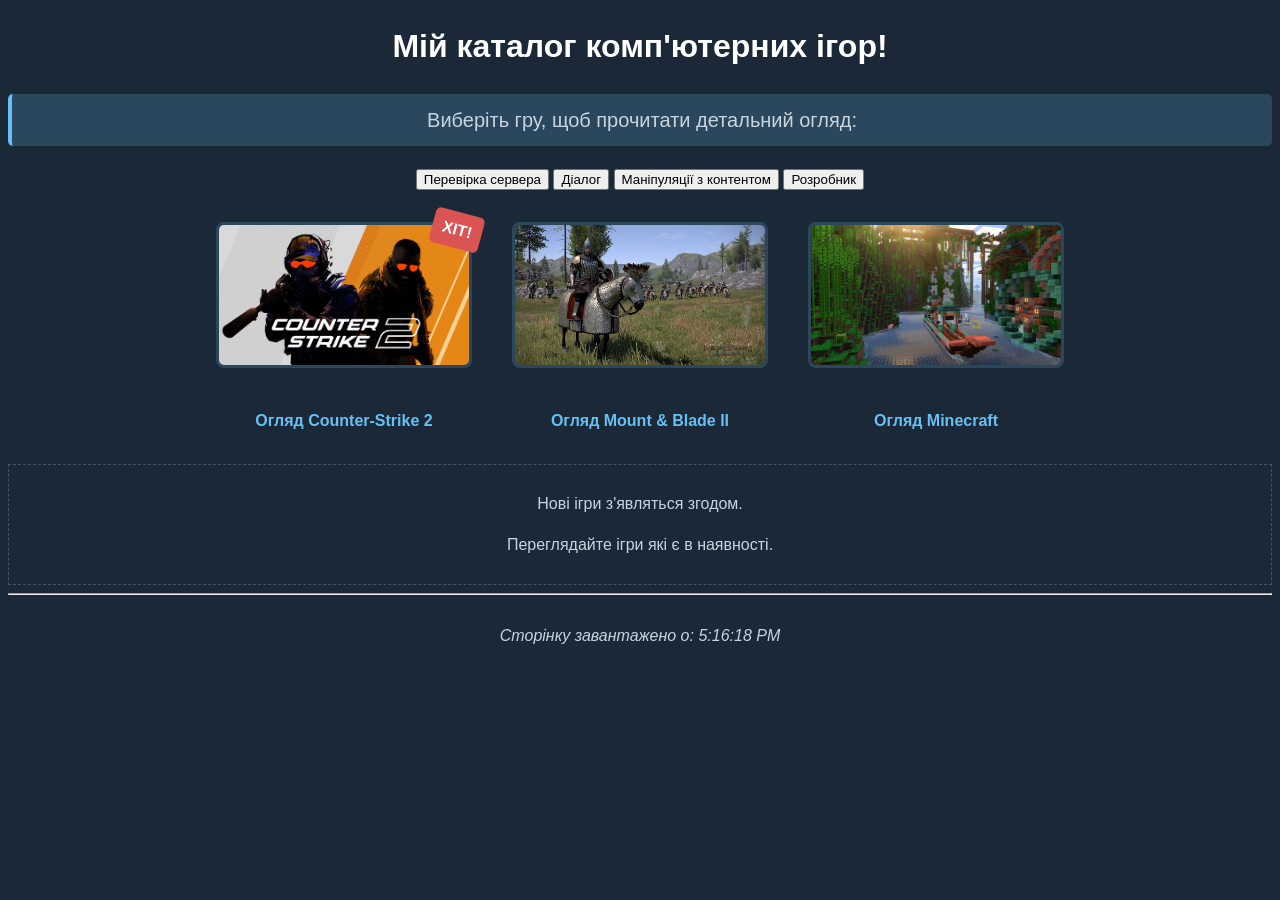
<file: index.html>
<!DOCTYPE html>
<html lang="uk">
<head>
    <meta charset="UTF-8">
    <meta name="author" content="Maksym Pinchuk">
    <title>Каталог комп'ютерних ігор - Головна</title>
    
    <link rel="stylesheet" href="style.css">
    
    <style>
        a {
            color: #ffaa00;
        }
    </style>

    <script src="script.js" defer></script>

    <script>
        function checkStatus() {
            let ready = confirm("Бажаєте перевірити статус сервера?");
            if (ready) {
                let code = prompt("Введіть код доступу:", "1111");
                alert("Статус для коду " + code + ": Сервер працює стабільно!");
            }
        }
    </script>
</head>

<body>
    <h1 id="main-title">Мій каталог комп'ютерних ігор!</h1>
    
    <p style="text-align: center; font-size: 20px;">Виберіть гру, щоб прочитати детальний огляд:</p>
    
    <div style="text-align: center; margin: 20px;">
        <button onclick="checkStatus()">Перевірка сервера</button>
        <button onclick="userDialog()">Діалог</button>
        <button onclick="modifyDOM()">Маніпуляції з контентом</button>
        <button onclick="showDeveloperInfo('Пінчук', 'Максим')">Розробник</button>
    </div>

    <div class="game-gallery">
        <div class="game-card">
            <div class="hot-label">ХІТ!</div> 
            <a href="CS_2.html">
                <img src="cs2_main.jpeg" alt="CS2" width="250" height="140"><br>
                <b>Огляд Counter-Strike 2</b>
            </a>
        </div>

        <div class="game-card">
            <a href="bannerlord.html">
                <img src="banner_main.jpeg" alt="Bannerlord" width="250" height="140"><br>
                <b>Огляд Mount & Blade II</b>
            </a>
        </div>

        <div class="game-card">
            <a href="minecraft.html">
                <img src="mine.jpeg" alt="Minecraft" width="250" height="140"><br>
                <b>Огляд Minecraft</b>
            </a>
        </div>
    </div>

    <div id="dynamic-container" style="text-align: center; margin-top: 30px; padding: 10px; border: 1px dashed #455465;">
        <p id="remove-target">Нові ігри з'являться згодом.</p>
        <p id="replace-target">Переглядайте ігри які є в наявності.</p>
    </div>

    <hr>
    <footer style="text-align: center; padding: 20px;">
        <script>
            document.write("<i>Сторінку завантажено о: " + new Date().toLocaleTimeString() + "</i>");
        </script>
    </footer>
</body>
</html>
</file>
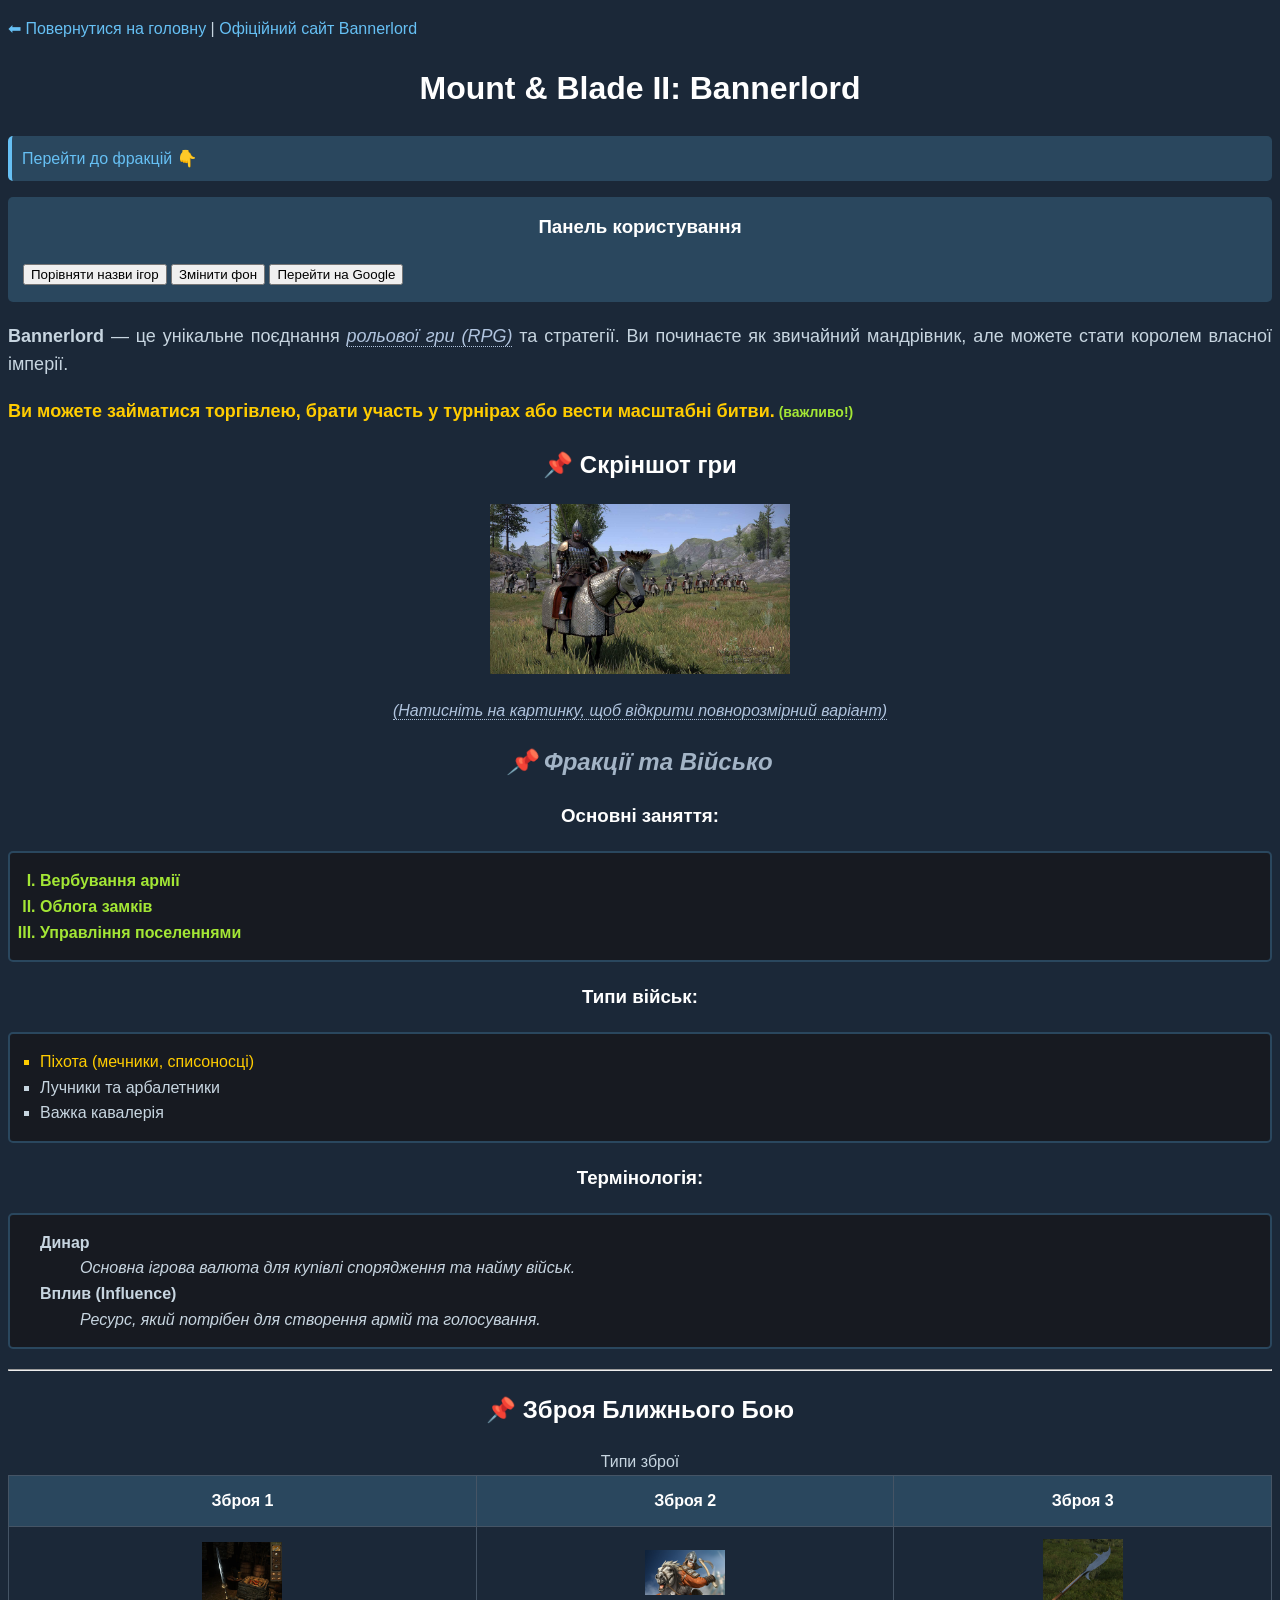
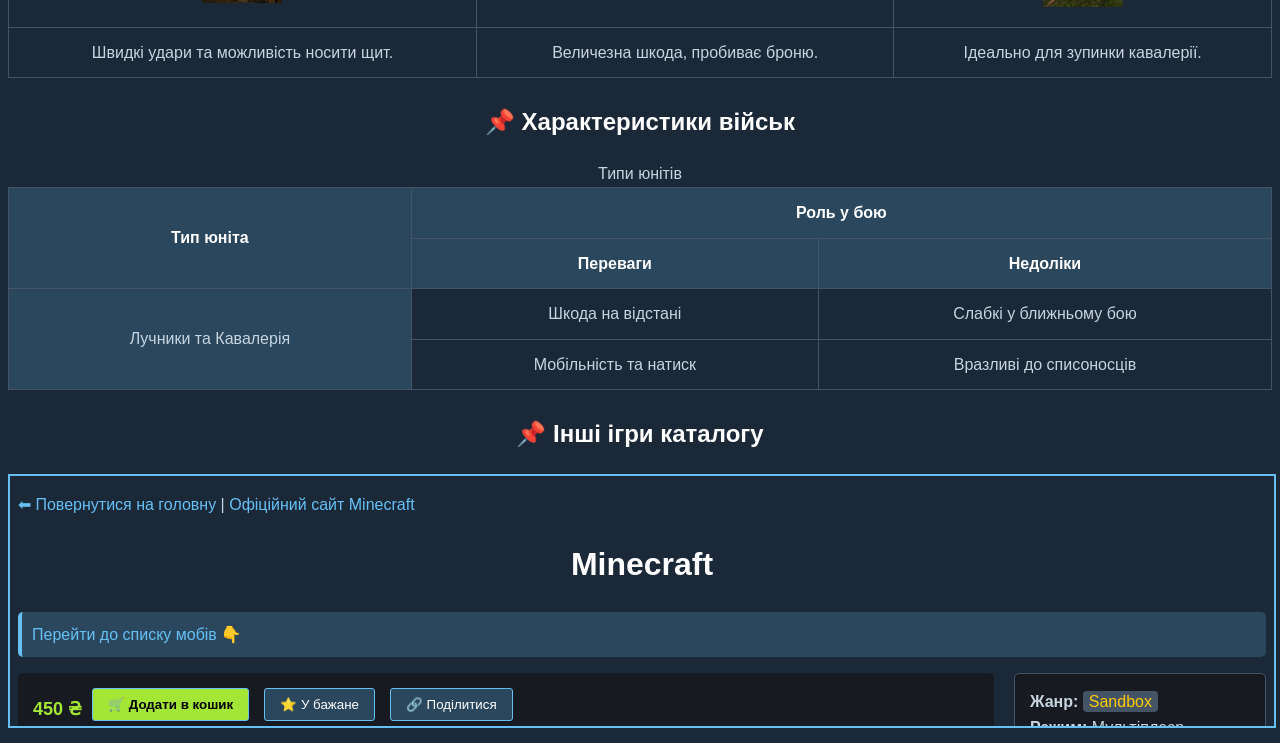
<file: bannerlord.html>
<!DOCTYPE html>
<html lang="uk">
<head>
    <meta charset="UTF-8">
    <meta name="author" content="Maksym Pinchuk">
    <title>Огляд Mount & Blade II: Bannerlord</title>
    <link rel="stylesheet" href="style.css">
    <script src="script.js" defer></script>
</head>

<body>
    <p>
        <a href="index.html">⬅ Повернутися на головну</a> | 
        <a href="https://www.taleworlds.com/en/Games/Bannerlord" target="_blank">Офіційний сайт Bannerlord</a>
    </p>

    <h1>Mount & Blade II: Bannerlord</h1>

    <p><a href="#factions">Перейти до фракцій 👇</a></p>

    <div style="background-color: #2a475e; padding: 15px; border-radius: 5px; margin-bottom: 20px;">
        <h3 style="margin-top: 0;">Панель користування</h3>
        <button onclick="compareGameTitles('Mount & Blade II: Bannerlord', 'Counter-Strike 2')">Порівняти назви ігор</button>
        <button onclick="temporaryBgChange()">Змінити фон</button>
        <button onclick="leaveSite()">Перейти на Google</button>
    </div>

    <p style="text-align: justify; font-size: 18px;"><b>Bannerlord</b> — це унікальне поєднання <i>рольової гри (RPG)</i> та стратегії. Ви починаєте як звичайний мандрівник, але можете стати королем власної імперії.</p>
    
    <p class="special-text">Ви можете займатися торгівлею, брати участь у турнірах або вести масштабні битви.</p>

    <h2>Скріншот гри</h2>
    <center>
        <a href="banner_main.jpeg" target="_blank">
            <img src="banner_main.jpeg" alt="Bannerlord скріншот" width="300" height="170">
        </a>
        <p><i>(Натисніть на картинку, щоб відкрити повнорозмірний варіант)</i></p>
    </center>

    <h2 id="factions">Фракції та Військо</h2>
    
    <h3>Основні заняття:</h3>
    <ol type="I">
        <li>Вербування армії</li>
        <li>Облога замків</li>
        <li>Управління поселеннями</li>
    </ol>

    <h3>Типи військ:</h3>
    <ul type="square">
        <li>Піхота (мечники, списоносці)</li>
        <li>Лучники та арбалетники</li>
        <li>Важка кавалерія</li>
    </ul>

    <h3>Термінологія:</h3>
    <dl>
        <dt><b>Динар</b></dt>
        <dd><i>Основна ігрова валюта для купівлі спорядження та найму військ.</i></dd>
        <dt><b>Вплив (Influence)</b></dt>
        <dd><i>Ресурс, який потрібен для створення армій та голосування.</i></dd>
    </dl>

    <hr>

    <h2>Зброя Ближнього Бою</h2>
    <table>
        <caption>Типи зброї</caption>
        <tr>
            <th>Зброя 1</th>
            <th>Зброя 2</th>
            <th>Зброя 3</th>
        </tr>
        <tr>
            <td><img src="sword.jpeg" alt="Одноручний меч" width="80"></td>
            <td><img src="axe.jpeg" alt="Дворучна сокира" width="80"></td>
            <td><img src="spear.jpeg" alt="Спис" width="80"></td>
        </tr>
        <tr>
            <td>Швидкі удари та можливість носити щит.</td>
            <td>Величезна шкода, пробиває броню.</td>
            <td>Ідеально для зупинки кавалерії.</td>
        </tr>
    </table>

    <h2>Характеристики військ</h2>
    <table>
        <caption>Типи юнітів</caption>
        <colgroup>
            <col style="background-color: #2a475e;">
            <col>
            <col>
        </colgroup>
        <tr>
            <th rowspan="2" valign="middle">Тип юніта</th>
            <th colspan="2">Роль у бою</th>
        </tr>
        <tr>
            <th>Переваги</th>
            <th>Недоліки</th>
        </tr>
        <tr>
            <td rowspan="2" valign="middle">Лучники та Кавалерія</td>
            <td>Шкода на відстані</td>
            <td>Слабкі у ближньому бою</td>
        </tr>
        <tr>
            <td>Мобільність та натиск</td>
            <td>Вразливі до списоносців</td>
        </tr>
    </table>

    <h2>Інші ігри каталогу</h2>
    <iframe src="minecraft.html" width="100%" height="250" style="border: 2px solid #66c0f4;"></iframe>

</body>
</html>
</file>
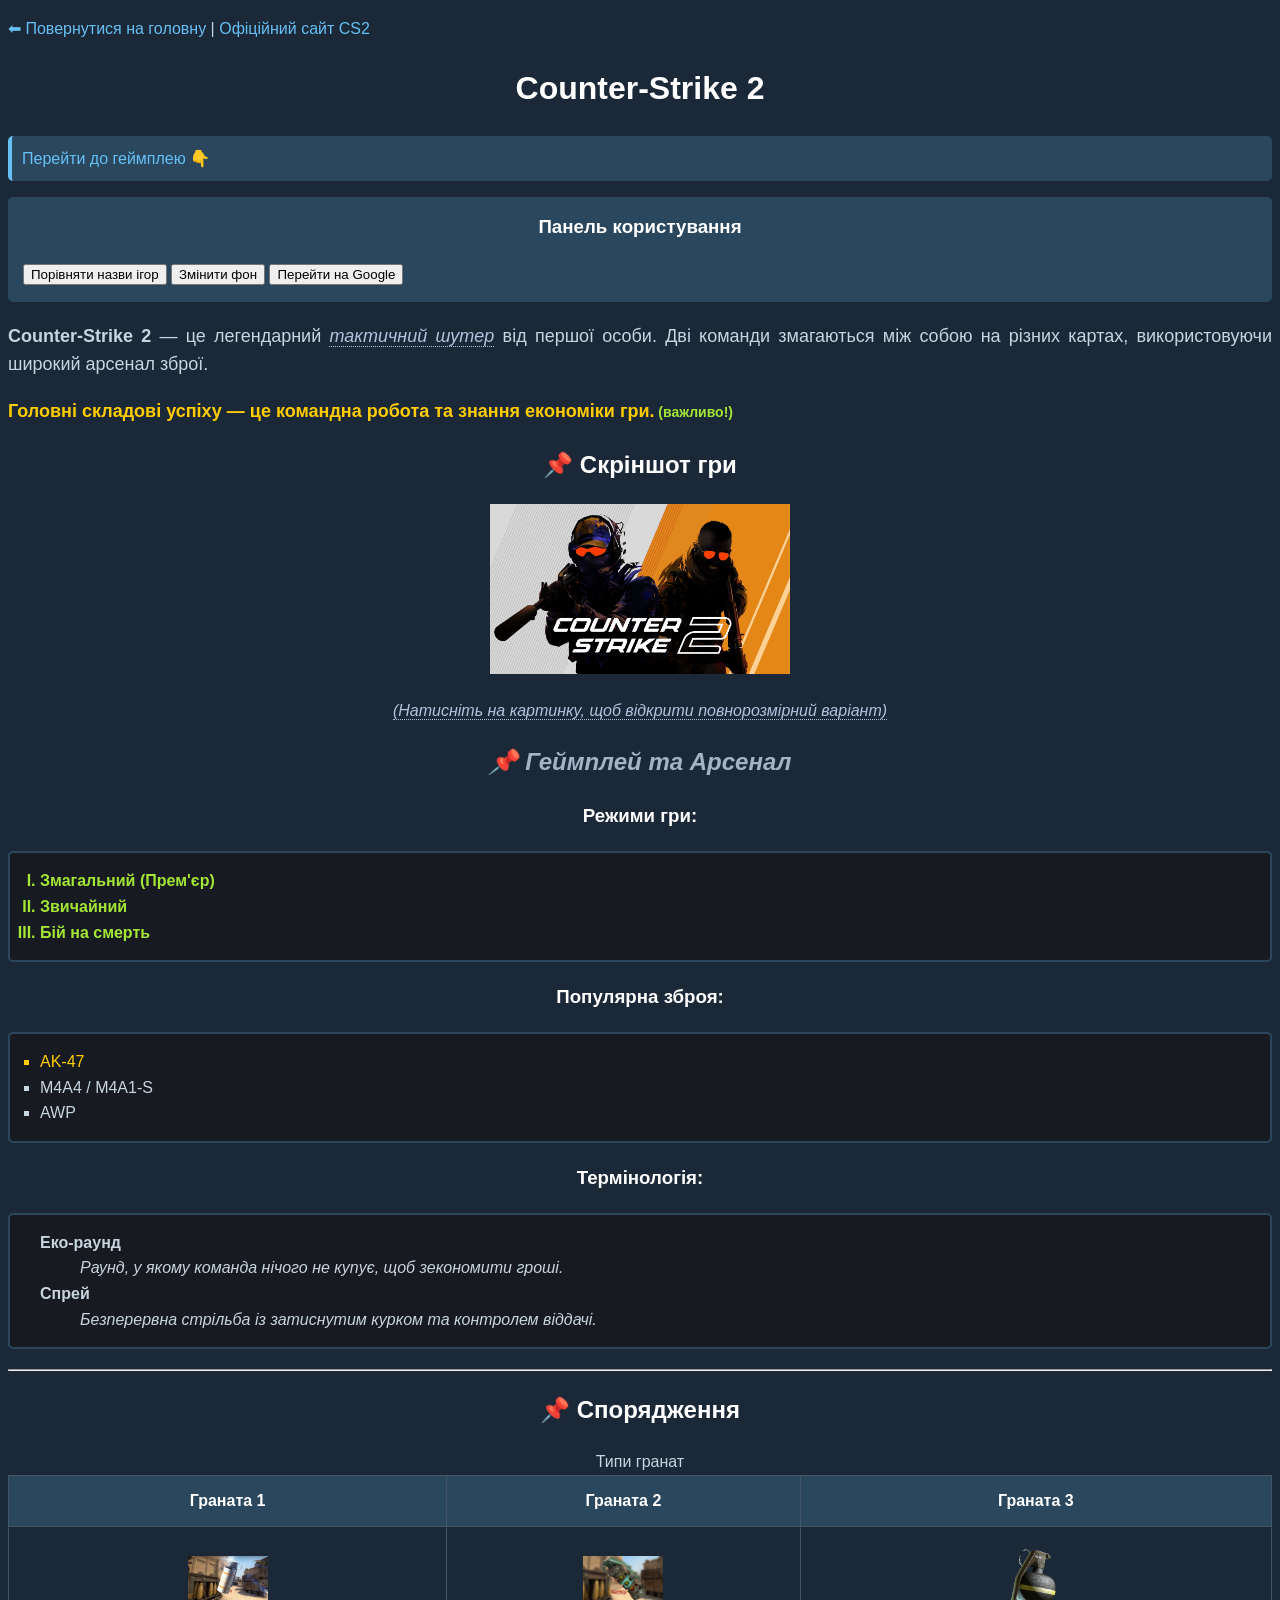
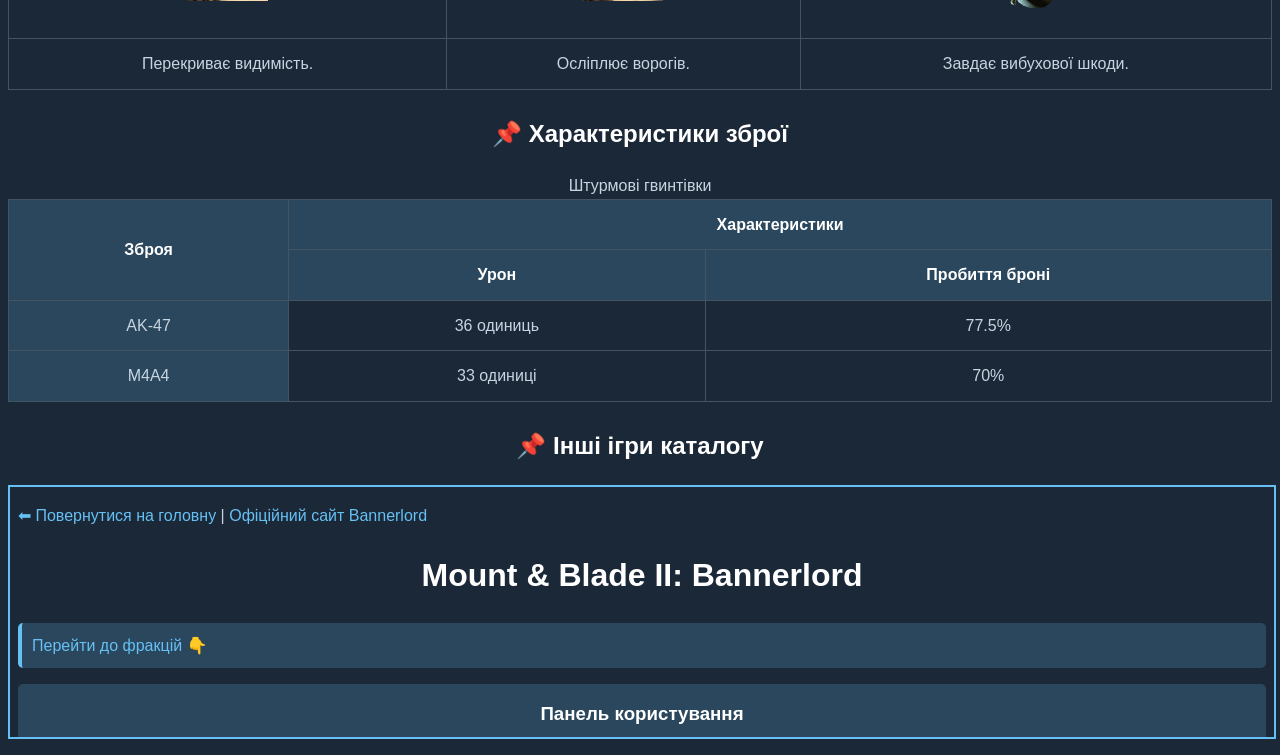
<file: CS_2.html>
<!DOCTYPE html>
<html lang="uk">
<head>
    <meta charset="UTF-8">
    <meta name="author" content="Maksym Pinchuk">
    <title>Огляд Counter-Strike 2</title>
    <link rel="stylesheet" href="style.css">
    <script src="script.js" defer></script>
</head>

<body>
    <p>
        <a href="index.html">⬅ Повернутися на головну</a> | 
        <a href="https://www.counter-strike.net/cs2" target="_blank">Офіційний сайт CS2</a>
    </p>

    <h1>Counter-Strike 2</h1>

    <p><a href="#gameplay">Перейти до геймплею 👇</a></p>

    <div style="background-color: #2a475e; padding: 15px; border-radius: 5px; margin-bottom: 20px;">
        <h3 style="margin-top: 0;">Панель користування</h3>
        <button onclick="compareGameTitles('Counter-Strike 2', 'Counter-Strike 2')">Порівняти назви ігор</button>
        <button onclick="temporaryBgChange()">Змінити фон</button>
        <button onclick="leaveSite()">Перейти на Google</button>
    </div>

    <p style="text-align: justify; font-size: 18px;"><b>Counter-Strike 2</b> — це легендарний <i>тактичний шутер</i> від першої особи. Дві команди змагаються між собою на різних картах, використовуючи широкий арсенал зброї.</p>
    
    <p class="special-text">Головні складові успіху — це командна робота та знання економіки гри.</p>

    <h2>Скріншот гри</h2>
    <center>
        <a href="cs2_main.jpeg" target="_blank">
            <img src="cs2_main.jpeg" alt="CS2 скріншот" width="300" height="170">
        </a>
        <p><i>(Натисніть на картинку, щоб відкрити повнорозмірний варіант)</i></p>
    </center>

    <h2 id="gameplay">Геймплей та Арсенал</h2>
    
    <h3>Режими гри:</h3>
    <ol type="I">
        <li>Змагальний (Прем'єр)</li>
        <li>Звичайний</li>
        <li>Бій на смерть</li>
    </ol>

    <h3>Популярна зброя:</h3>
    <ul type="square">
        <li>AK-47</li>
        <li>M4A4 / M4A1-S</li>
        <li>AWP</li>
    </ul>

    <h3>Термінологія:</h3>
    <dl>
        <dt><b>Еко-раунд</b></dt>
        <dd><i>Раунд, у якому команда нічого не купує, щоб зекономити гроші.</i></dd>
        <dt><b>Спрей</b></dt>
        <dd><i>Безперервна стрільба із затиснутим курком та контролем віддачі.</i></dd>
    </dl>

    <hr>

    <h2>Спорядження</h2>
    <table>
        <caption>Типи гранат</caption>
        <tr>
            <th>Граната 1</th>
            <th>Граната 2</th>
            <th>Граната 3</th>
        </tr>
        <tr>
            <td><img src="smoke.jpeg" alt="Димова" width="80"></td>
            <td><img src="flash.jpeg" alt="Світлошумова" width="80"></td>
            <td><img src="he.jpeg" alt="Осколкова" width="80"></td>
        </tr>
        <tr>
            <td>Перекриває видимість.</td>
            <td>Осліплює ворогів.</td>
            <td>Завдає вибухової шкоди.</td>
        </tr>
    </table>

    <h2>Характеристики зброї</h2>
    <table>
        <caption>Штурмові гвинтівки</caption>
        <colgroup>
            <col style="background-color: #2a475e;">
            <col>
            <col>
        </colgroup>
        <tr>
            <th rowspan="2" valign="middle">Зброя</th>
            <th colspan="2">Характеристики</th>
        </tr>
        <tr>
            <th>Урон</th>
            <th>Пробиття броні</th>
        </tr>
        <tr>
            <td>AK-47</td>
            <td>36 одиниць</td>
            <td>77.5%</td>
        </tr>
        <tr>
            <td>M4A4</td>
            <td>33 одиниці</td>
            <td>70%</td>
        </tr>
    </table>

    <h2>Інші ігри каталогу</h2>
    <iframe src="bannerlord.html" width="100%" height="250" style="border: 2px solid #66c0f4;"></iframe>

</body>
</html>
</file>
<file: style.css>
body {
    background-color: #1b2838;
    color: #c7d5e0;
    font-family: Arial, sans-serif; 
    line-height: 1.6;
}

h1, h2, h3 {
    color: #ffffff;
    text-align: center;
}

.special-text {
    color: #ffcc00 !important;
    font-weight: bold;
    font-size: 18px; 
}

ul, ol, dl {
    background-color: #171a21;
    border: 2px solid #2a475e;
    padding: 15px 30px;
    margin: 20px 0;
    border-radius: 5px;
}

table {
    width: 100%;
    border-collapse: collapse;
    margin-bottom: 25px; 
}

th, td {
    border: 1px solid #455465;
    padding: 12px;
    text-align: center;
}

th {
    background-color: #2a475e;
    color: #ffffff;
}

.game-gallery {
    display: flex;
    justify-content: center;
    gap: 40px;
    margin-top: 30px;
}

.game-card {
    text-align: center;
}

.game-card img {
    border: 3px solid #2a475e;
    border-radius: 8px;
    display: block;
    margin-bottom: 15px;
    transition: 0.3s;
}

.game-card img:hover {
    border-color: #66c0f4;
}

.mobs {
    color: #da5454;
    font-style: italic;
}

#mobs, #gameplay, #factions {
    color: #a3b4c6;
    font-style: italic;
}

p i {
    color: #b0c4de;
    border-bottom: 1px dotted #b0c4de;
}

ol > li {
    color: #a3e635;
    font-weight: bold;
}

h1 + p {
    background-color: #2a475e;
    padding: 10px;
    border-radius: 5px;
    border-left: 4px solid #66c0f4; 
}

a:link { color: #66c0f4; text-decoration: none; }
a:visited { color: #a3b4c6; text-decoration: none; }
a:hover { color: #ffffff; text-decoration: underline; }
a:active { color: #ff5555; text-decoration: underline; }

span.highlight-badge {
    background-color: #455465;
    padding: 2px 6px;
    border-radius: 4px;
    color: #ffcc00;
}

.floating-info {
    display: block;
    float: right;
    width: 220px;
    background-color: #171a21;
    border: 1px solid #455465;
    padding: 15px;
    margin: 0 0 15px 20px;
    border-radius: 5px;
}

.game-card {
    position: relative;
}

.hot-label {
    position: absolute;
    top: -10px;
    right: -10px;
    background-color: #da5454;
    color: white;
    padding: 5px 10px;
    font-weight: bold;
    border-radius: 5px;
    transform: rotate(15deg);
}

ul li:first-child {
    color: #ffcc00;
}

h2::before {
    content: "📌 ";
}

.special-text::after {
    content: " (важливо!)";
    font-size: 14px;
    color: #a3e635;
}

.highlight {
    background-color: #ffcc00 !important;
    color: #171a21 !important;
    font-weight: bold;
    transform: scale(1.05);
    transition: 0.2s;
    border-radius: 4px;
}
</file>
